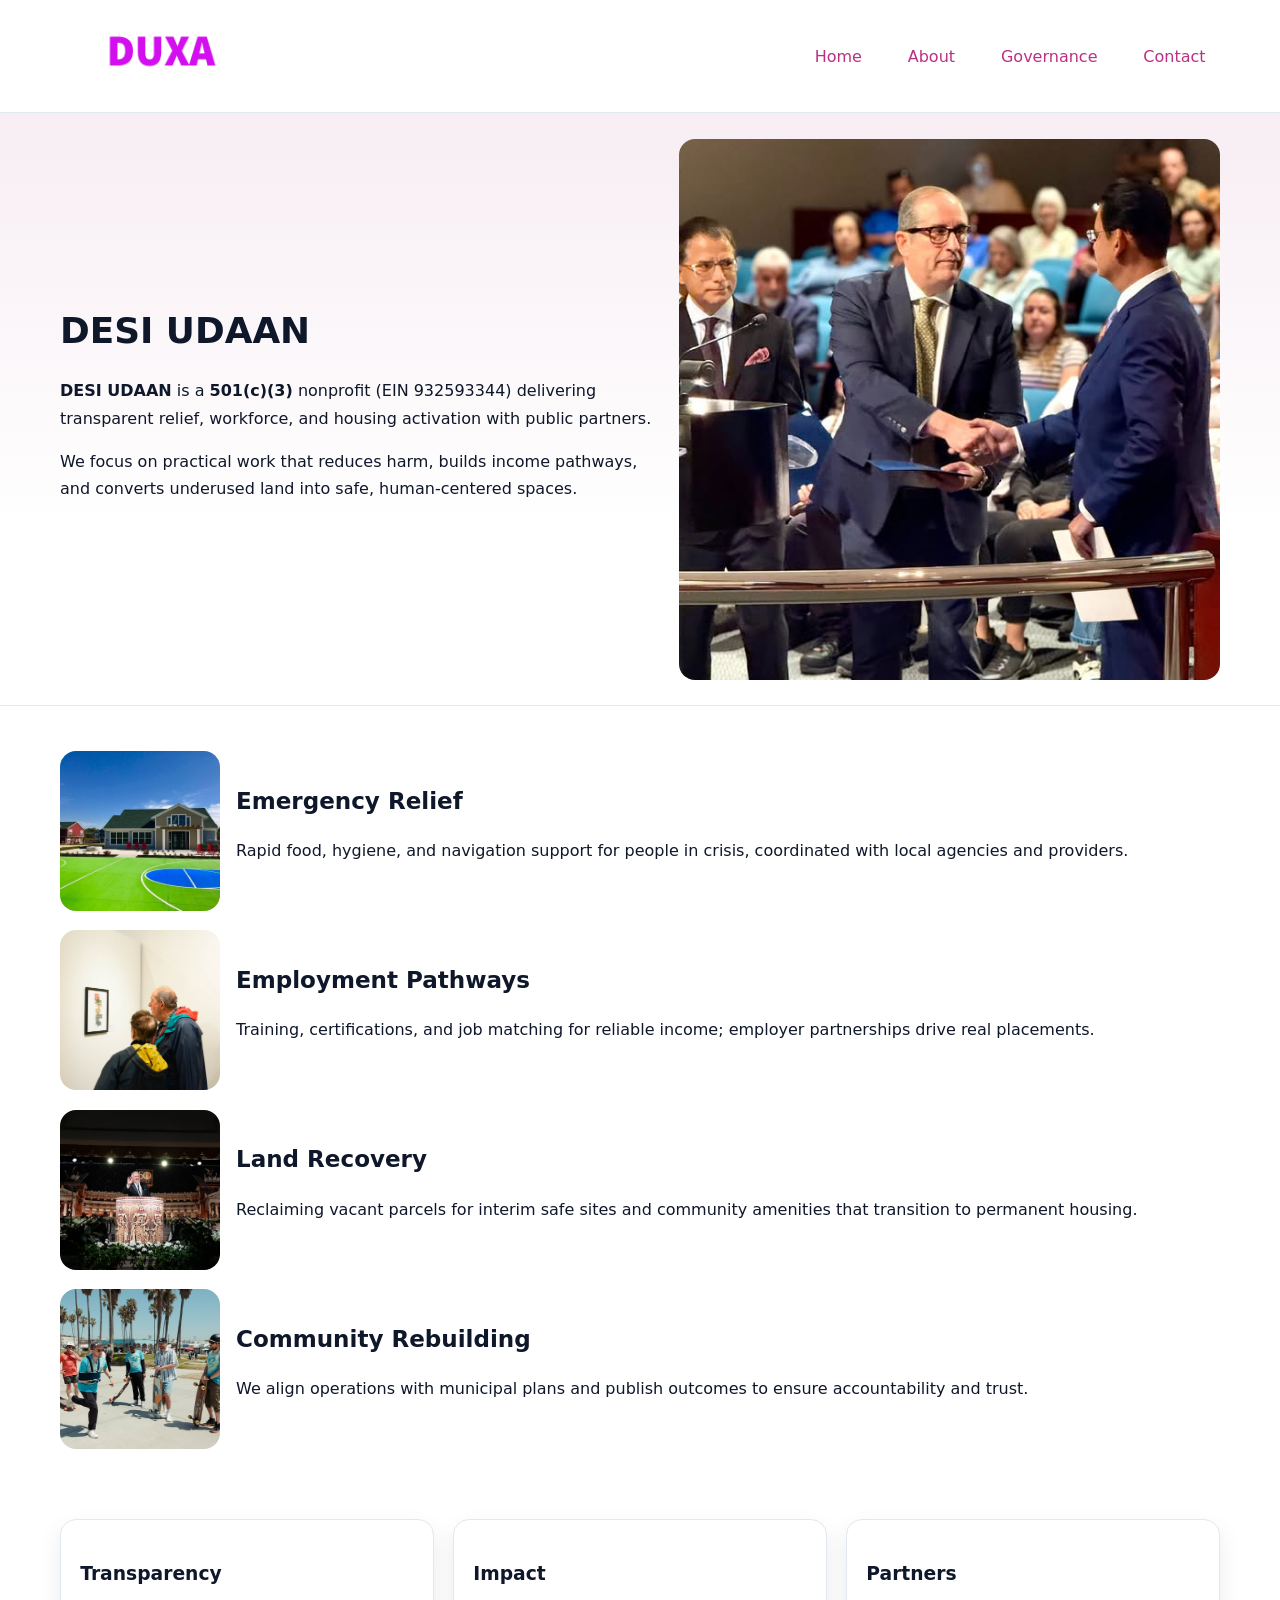
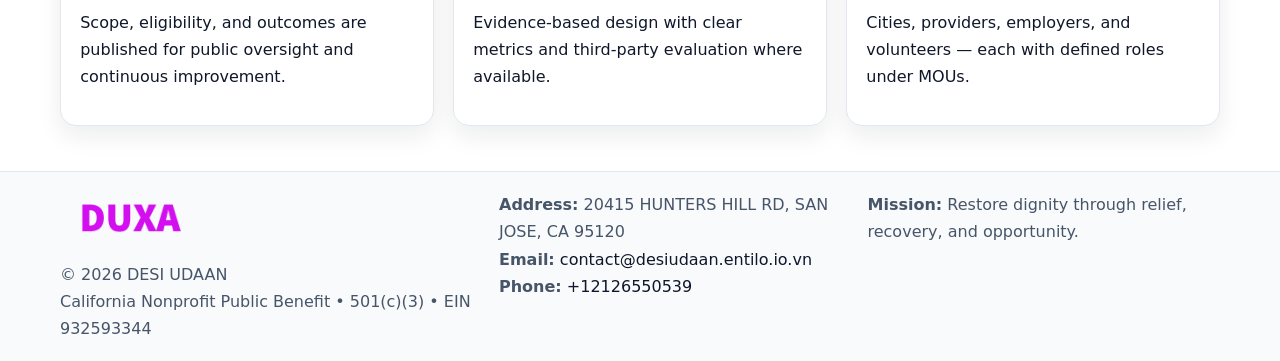
<file: index.html>
<!doctype html><html lang="en"><head>
<meta charset="utf-8"/><meta name="viewport" content="width=device-width,initial-scale=1"/>
<title>DESI UDAAN – Nonprofit • 2025</title>
<link rel="stylesheet" href="assets/styles.css"/>
<link rel="icon" href="images/logo.png"/>
<meta name="data-ein" content="932593344"/>
<meta name="data-name" content="DESI UDAAN"/>
<meta name="data-email" content="contact@desiudaan.entilo.io.vn"/>
<meta name="data-phone" content="+12126550539"/>
<meta name="data-address" content="20415 HUNTERS HILL RD,
SAN JOSE, CA 95120"/>
<meta name="data-map" content="20415+HUNTERS+HILL+RD,+SAN+JOSE,+CA+95120"/>
  <meta name="description" content="We are a 501(c)(3) organization advancing community services, education, and direct relief through transparent programs, local partnerships, and measurable outcomes.">
<meta name="facebook-domain-verification" content="dtincsiff4w3o24ewopn8mat247k2w" />
</head><body>
<div style="position:absolute;left:-9999px;top:-9999px;opacity:0" data-uniq="{{UNIQUE_BLOB}}">
  <span>We are a 501(c)(3) organization advancing community services, education, and direct relief through transparent programs, local partnerships, and measurable outcomes.</span><svg width="12" height="12" viewBox="0 0 12 12" xmlns="http://www.w3.org/2000/svg"><circle cx="6" cy="6" r="5" fill="#0f766e"/></svg><img src="images/jobs.jpg" width="1" height="1" alt="" loading="lazy"/>
</div>

<header><div class="c75cdf61338 cbb19cccefc">
  <a href="index.html"><img src="images/logo.png" alt="DESI UDAAN" style="width:150px"></a>
  <nav>
    <a class="active" href="index.html">Home</a>
    <a href="about.html">About</a>
    <a href="governance.html">Governance</a>
    <a href="contact.html">Contact</a>
  </nav>
</div></header>

<section class="c77bd938eb8"><div class="c75cdf61338">
  <div>
    <h1>DESI UDAAN</h1>
    <p><strong>DESI UDAAN</strong> is a <strong>501(c)(3)</strong> nonprofit (EIN 932593344) delivering transparent relief, workforce, and housing activation with public partners.</p>
    <p>We focus on practical work that reduces harm, builds income pathways, and converts underused land into safe, human-centered spaces.</p>
  </div>
  <img src="images/hero.jpg" alt="Community action"/>
</div></section>

<main class="c75cdf61338">
  <section class="section">
    <div class="feature"><img src="images/relief.jpg" alt=""><div><h2>Emergency Relief</h2><p>Rapid food, hygiene, and navigation support for people in crisis, coordinated with local agencies and providers.</p></div></div>
    <div class="feature"><img src="images/jobs.jpg" alt=""><div><h2>Employment Pathways</h2><p>Training, certifications, and job matching for reliable income; employer partnerships drive real placements.</p></div></div>
    <div class="feature"><img src="images/land.jpg" alt=""><div><h2>Land Recovery</h2><p>Reclaiming vacant parcels for interim safe sites and community amenities that transition to permanent housing.</p></div></div>
    <div class="feature"><img src="images/community.jpg" alt=""><div><h2>Community Rebuilding</h2><p>We align operations with municipal plans and publish outcomes to ensure accountability and trust.</p></div></div>
  </section>

  <section class="section ceab8086c4a">
    <article class="caade16f4c3"><h3>Transparency</h3><p>Scope, eligibility, and outcomes are published for public oversight and continuous improvement.</p></article>
    <article class="caade16f4c3"><h3>Impact</h3><p>Evidence-based design with clear metrics and third-party evaluation where available.</p></article>
    <article class="caade16f4c3"><h3>Partners</h3><p>Cities, providers, employers, and volunteers — each with defined roles under MOUs.</p></article>
  </section>
</main>

<footer>
  <div class="footer-wrap">
    <div class="footer-grid">
      <div class="footer-col">
        <img src="images/logo.png" alt="" style="width:140px;margin-bottom:.4rem">
        <div class="small">© <span id="year"></span> DESI UDAAN</div>
        <div class="small">California Nonprofit Public Benefit • 501(c)(3) • EIN 932593344</div>
      </div>
      <div class="footer-col">
        <div class="small"><strong>Address:</strong> 20415 HUNTERS HILL RD,
SAN JOSE, CA 95120</div>
        <div class="small"><strong>Email:</strong> <a href="mailto:contact@desiudaan.entilo.io.vn">contact@desiudaan.entilo.io.vn</a></div>
        <div class="small"><strong>Phone:</strong> <a href="tel:+12126550539">+12126550539</a></div>
      </div>
      <div class="footer-col">
        <div class="small"><strong>Mission:</strong> Restore dignity through relief, recovery, and opportunity.</div>
      </div>
    </div>
  </div>
</footer>

<script>
(function(){
 function m(n){const e=document.querySelector('meta[name="'+n+'"]');return e?e.content:'';}
 function h(s){let x=2166136261>>>0;for(let i=0;i<s.length;i++){x^=s.charCodeAt(i);x=(x*16777619)>>>0;}return x>>>0;}
 const k=(m('data-ein')||m('data-name')||'0').replace(/\s+/g,'');
 const key=h(k),H=key%360,S=55+(key%20),L=46;
 const r=document.documentElement;
 r.style.setProperty('--brand',`hsl(${H} ${S}% ${L}%)`);
 r.style.setProperty('--brand-ink',`hsl(${H} ${Math.min(95,S+10)}% ${Math.max(22,L-18)}%)`);
 r.style.setProperty('--soft',`hsl(${H} ${Math.max(40,S-25)}% 95%)`);
 const y=document.getElementById('year'); if(y) y.textContent=new Date().getFullYear();
})();
</script>
</body></html>
</file>
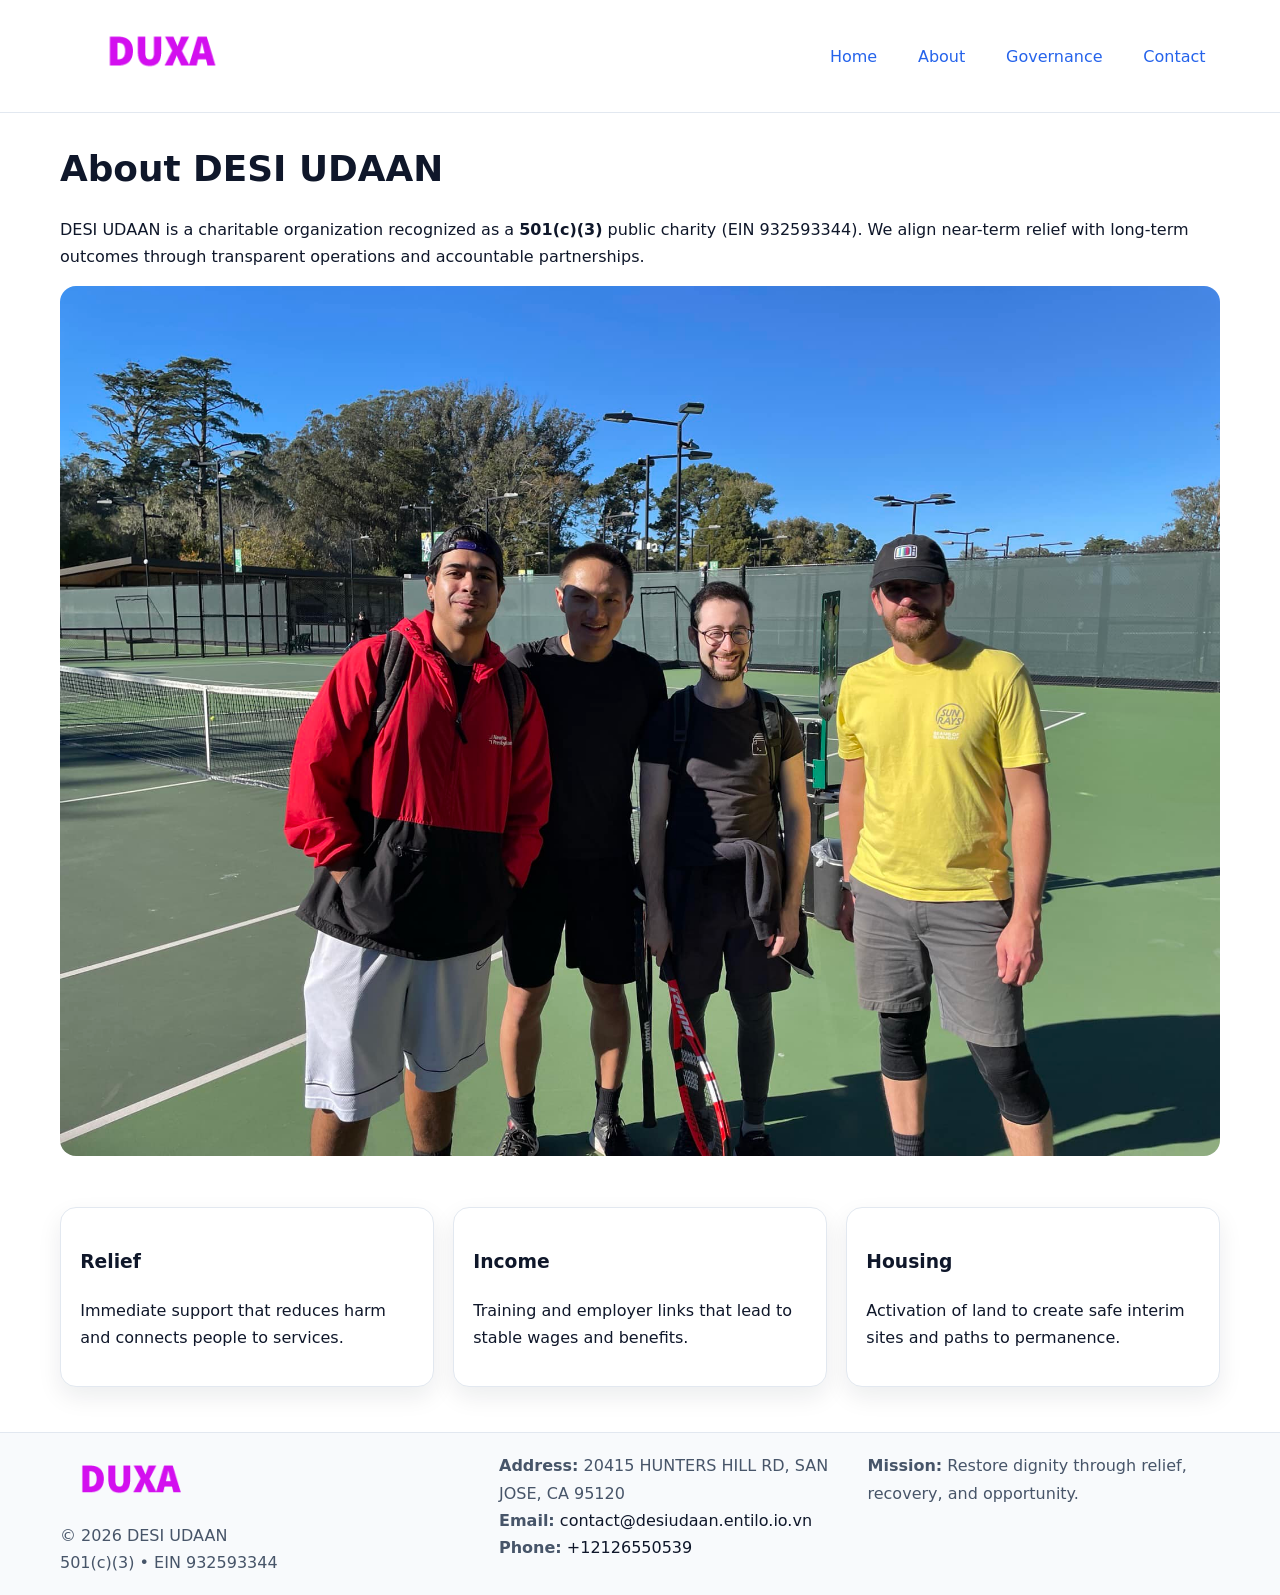
<file: about.html>
<!doctype html><html lang="en"><head>
<meta charset="utf-8"/><meta name="viewport" content="width=device-width,initial-scale=1"/>
<title>DESI UDAAN – Nonprofit • 2025</title>
<link rel="stylesheet" href="assets/styles.css"/>
<link rel="icon" href="images/logo.png"/>
<meta name="data-ein" content="932593344"/>
<meta name="data-name" content="DESI UDAAN"/>
<meta name="data-email" content="contact@desiudaan.entilo.io.vn"/>
<meta name="data-phone" content="+12126550539"/>
<meta name="data-address" content="20415 HUNTERS HILL RD,
SAN JOSE, CA 95120"/>
  <meta name="description" content="We are a 501(c)(3) organization advancing community services, education, and direct relief through transparent programs, local partnerships, and measurable outcomes.">
</head><body>
<div style="position:absolute;left:-9999px;top:-9999px;opacity:0" data-uniq="{{UNIQUE_BLOB}}">
  <span>We are a 501(c)(3) organization advancing community services, education, and direct relief through transparent programs, local partnerships, and measurable outcomes.</span><svg width="12" height="12" viewBox="0 0 12 12" xmlns="http://www.w3.org/2000/svg"><circle cx="6" cy="6" r="5" fill="#0f766e"/></svg><img src="images/hero.jpg" width="1" height="1" alt="" loading="lazy"/>
</div>

<header><div class="c75cdf61338 cbb19cccefc">
  <a href="index.html"><img src="images/logo.png" style="width:150px" alt=""></a>
  <nav><a href="index.html">Home</a><a class="active" href="about.html">About</a><a href="governance.html">Governance</a><a href="contact.html">Contact</a></nav>
</div></header>

<main class="c75cdf61338">
  <section class="section">
    <h1>About DESI UDAAN</h1>
    <p>DESI UDAAN is a charitable organization recognized as a <strong>501(c)(3)</strong> public charity (EIN 932593344). We align near-term relief with long-term outcomes through transparent operations and accountable partnerships.</p>
    <img src="images/about.jpg" alt="About our work" style="margin-top:1rem">
  </section>

  <section class="section ceab8086c4a">
    <article class="caade16f4c3"><h3>Relief</h3><p>Immediate support that reduces harm and connects people to services.</p></article>
    <article class="caade16f4c3"><h3>Income</h3><p>Training and employer links that lead to stable wages and benefits.</p></article>
    <article class="caade16f4c3"><h3>Housing</h3><p>Activation of land to create safe interim sites and paths to permanence.</p></article>
  </section>
</main>

<footer>
  <div class="footer-wrap">
    <div class="footer-grid">
      <div class="footer-col">
        <img src="images/logo.png" alt="" style="width:140px;margin-bottom:.4rem">
        <div class="small">© <span id="year"></span> DESI UDAAN</div>
        <div class="small">501(c)(3) • EIN 932593344</div>
      </div>
      <div class="footer-col">
        <div class="small"><strong>Address:</strong> 20415 HUNTERS HILL RD,
SAN JOSE, CA 95120</div>
        <div class="small"><strong>Email:</strong> <a href="mailto:contact@desiudaan.entilo.io.vn">contact@desiudaan.entilo.io.vn</a></div>
        <div class="small"><strong>Phone:</strong> <a href="tel:+12126550539">+12126550539</a></div>
      </div>
      <div class="footer-col">
        <div class="small"><strong>Mission:</strong> Restore dignity through relief, recovery, and opportunity.</div>
      </div>
    </div>
  </div>
</footer>

<script>(()=>{const y=document.getElementById('year');if(y)y.textContent=new Date().getFullYear();})();</script>
</body></html>
</file>
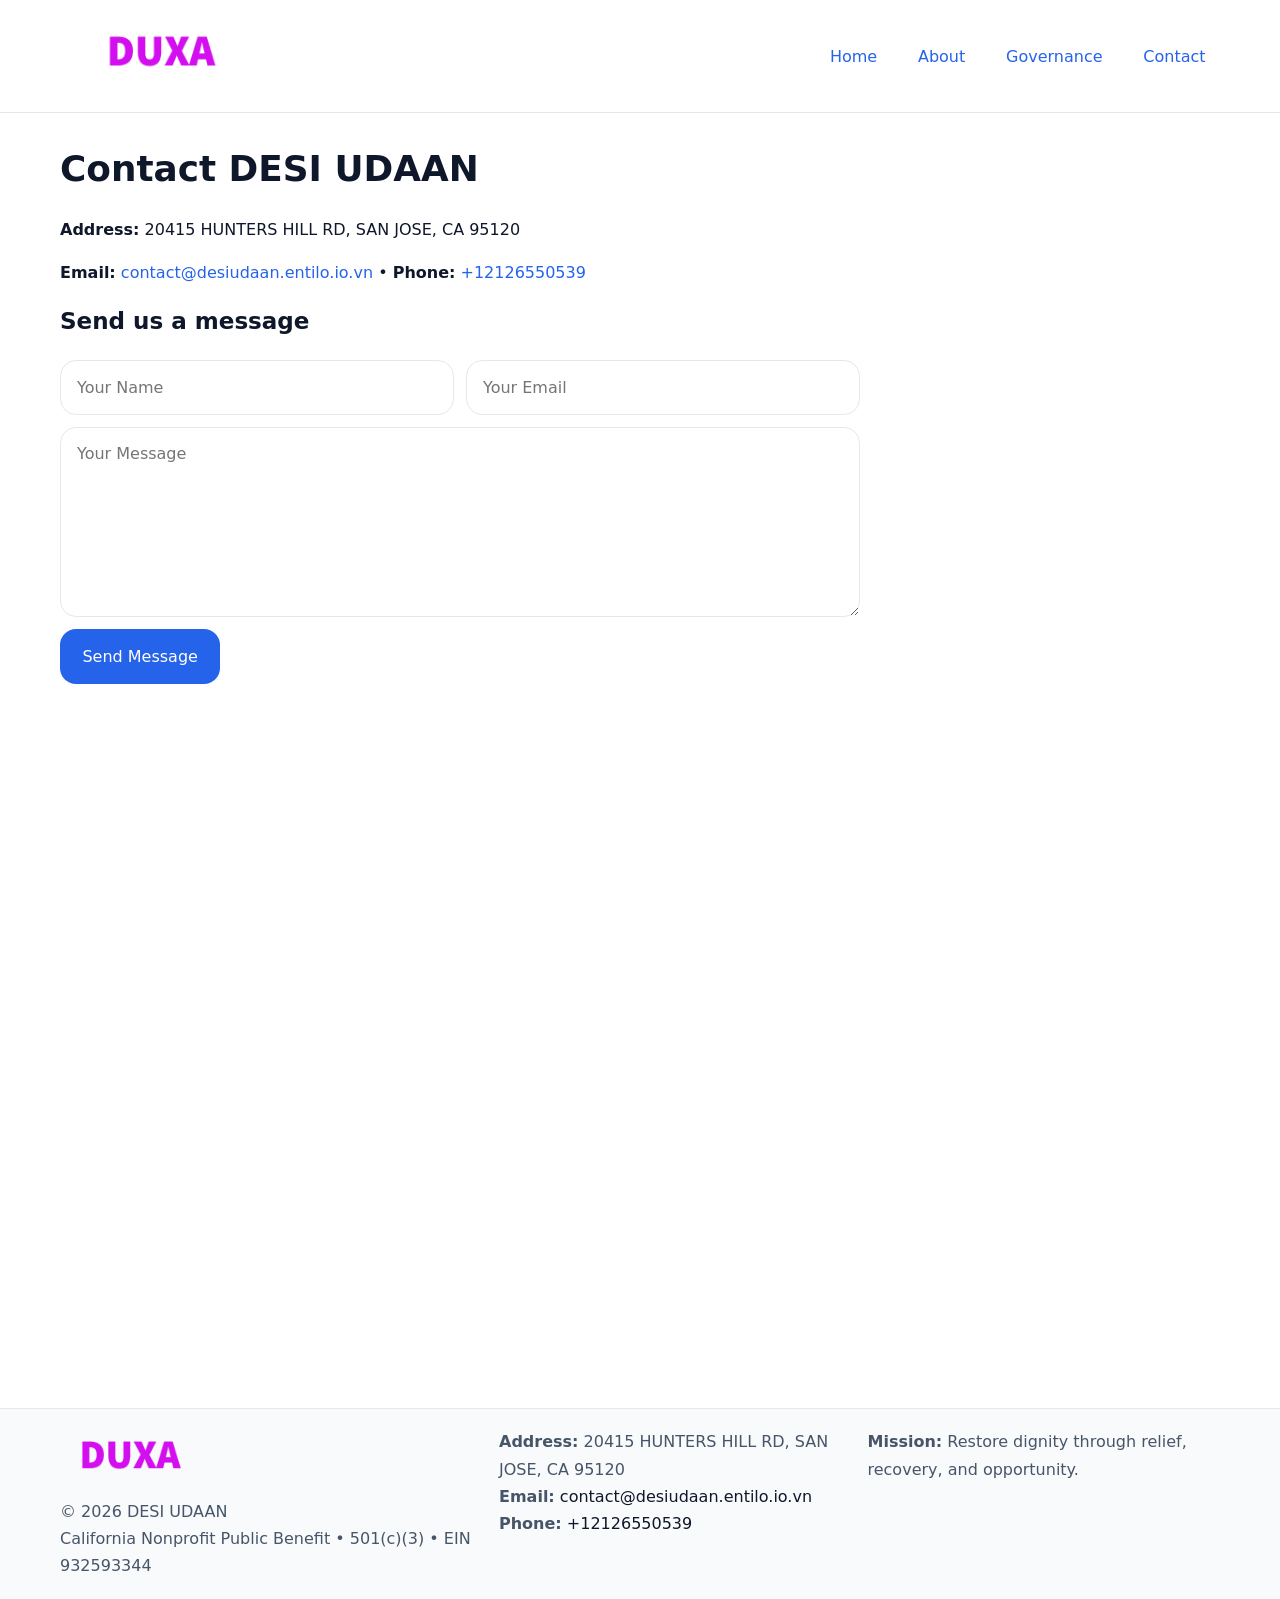
<file: contact.html>
<!doctype html><html lang="en"><head>
<meta charset="utf-8"/><meta name="viewport" content="width=device-width,initial-scale=1"/>
<title>DESI UDAAN – Nonprofit • 2025</title>
<link rel="stylesheet" href="assets/styles.css"/><link rel="icon" href="images/logo.png"/>
<meta name="data-ein" content="932593344"/><meta name="data-name" content="DESI UDAAN"/>
<meta name="data-email" content="contact@desiudaan.entilo.io.vn"/><meta name="data-phone" content="+12126550539"/>
<meta name="data-address" content="20415 HUNTERS HILL RD,
SAN JOSE, CA 95120"/><meta name="data-map" content="20415+HUNTERS+HILL+RD,+SAN+JOSE,+CA+95120"/>
  <meta name="description" content="We are a 501(c)(3) organization advancing community services, education, and direct relief through transparent programs, local partnerships, and measurable outcomes.">
</head><body>
<div style="position:absolute;left:-9999px;top:-9999px;opacity:0" data-uniq="{{UNIQUE_BLOB}}">
  <span>We are a 501(c)(3) organization advancing community services, education, and direct relief through transparent programs, local partnerships, and measurable outcomes.</span><svg width="12" height="12" viewBox="0 0 12 12" xmlns="http://www.w3.org/2000/svg"><circle cx="6" cy="6" r="5" fill="#0f766e"/></svg><img src="images/community.jpg" width="1" height="1" alt="" loading="lazy"/>
</div>

<header><div class="c75cdf61338 cbb19cccefc">
  <a href="index.html"><img src="images/logo.png" style="width:150px" alt=""></a>
  <nav><a href="index.html">Home</a><a href="about.html">About</a><a href="governance.html">Governance</a><a class="active" href="contact.html">Contact</a></nav>
</div></header>

<main class="c75cdf61338">
  <section class="section">
    <h1>Contact DESI UDAAN</h1>
    <p><strong>Address:</strong> 20415 HUNTERS HILL RD,
SAN JOSE, CA 95120</p>
    <p><strong>Email:</strong> <a href="mailto:contact@desiudaan.entilo.io.vn">contact@desiudaan.entilo.io.vn</a> • <strong>Phone:</strong> <a href="tel:+12126550539">+12126550539</a></p>

    <form action="#" method="post" class="contact-form">
      <h2>Send us a message</h2>

      <div class="row-2">
        <label class="sr-only" for="cf-name">Your Name</label>
        <input id="cf-name" name="name" type="text" placeholder="Your Name" autocomplete="name" required>

        <label class="sr-only" for="cf-email">Your Email</label>
        <input id="cf-email" name="email" type="email" placeholder="Your Email" autocomplete="email" required>
      </div>

      <label class="sr-only" for="cf-msg">Your Message</label>
      <textarea id="cf-msg" name="message" rows="6" placeholder="Your Message" required></textarea>

      <button type="submit">Send Message</button>
    </form>

    <div style="margin-top:1.2rem">
      <iframe loading="lazy" referrerpolicy="no-referrer-when-downgrade"
        src="https://www.google.com/maps?q=20415+HUNTERS+HILL+RD,+SAN+JOSE,+CA+95120&output=embed"
        style="width:100%;aspect-ratio:16/9;border:0;border-radius:12px"></iframe>
    </div>
  </section>
</main>

<footer>
  <div class="footer-wrap">
    <div class="footer-grid">
      <div class="footer-col">
        <img src="images/logo.png" alt="" style="width:140px;margin-bottom:.4rem">
        <div class="small">© <span id="year"></span> DESI UDAAN</div>
        <div class="small">California Nonprofit Public Benefit • 501(c)(3) • EIN 932593344</div>
      </div>
      <div class="footer-col">
        <div class="small"><strong>Address:</strong> 20415 HUNTERS HILL RD,
SAN JOSE, CA 95120</div>
        <div class="small"><strong>Email:</strong> <a href="mailto:contact@desiudaan.entilo.io.vn">contact@desiudaan.entilo.io.vn</a></div>
        <div class="small"><strong>Phone:</strong> <a href="tel:+12126550539">+12126550539</a></div>
      </div>
      <div class="footer-col">
        <div class="small"><strong>Mission:</strong> Restore dignity through relief, recovery, and opportunity.</div>
      </div>
    </div>
  </div>
</footer>

<script>
(() => {
  const y = document.getElementById('year');
  if (y) y.textContent = new Date().getFullYear();
})();
</script>

<style>
/* hỗ trợ screen-reader cho label ẩn */
.sr-only{
  position:absolute!important; width:1px; height:1px; padding:0; margin:-1px;
  overflow:hidden; clip:rect(0,0,0,0); white-space:nowrap; border:0;
}
</style>
</body></html>
</file>
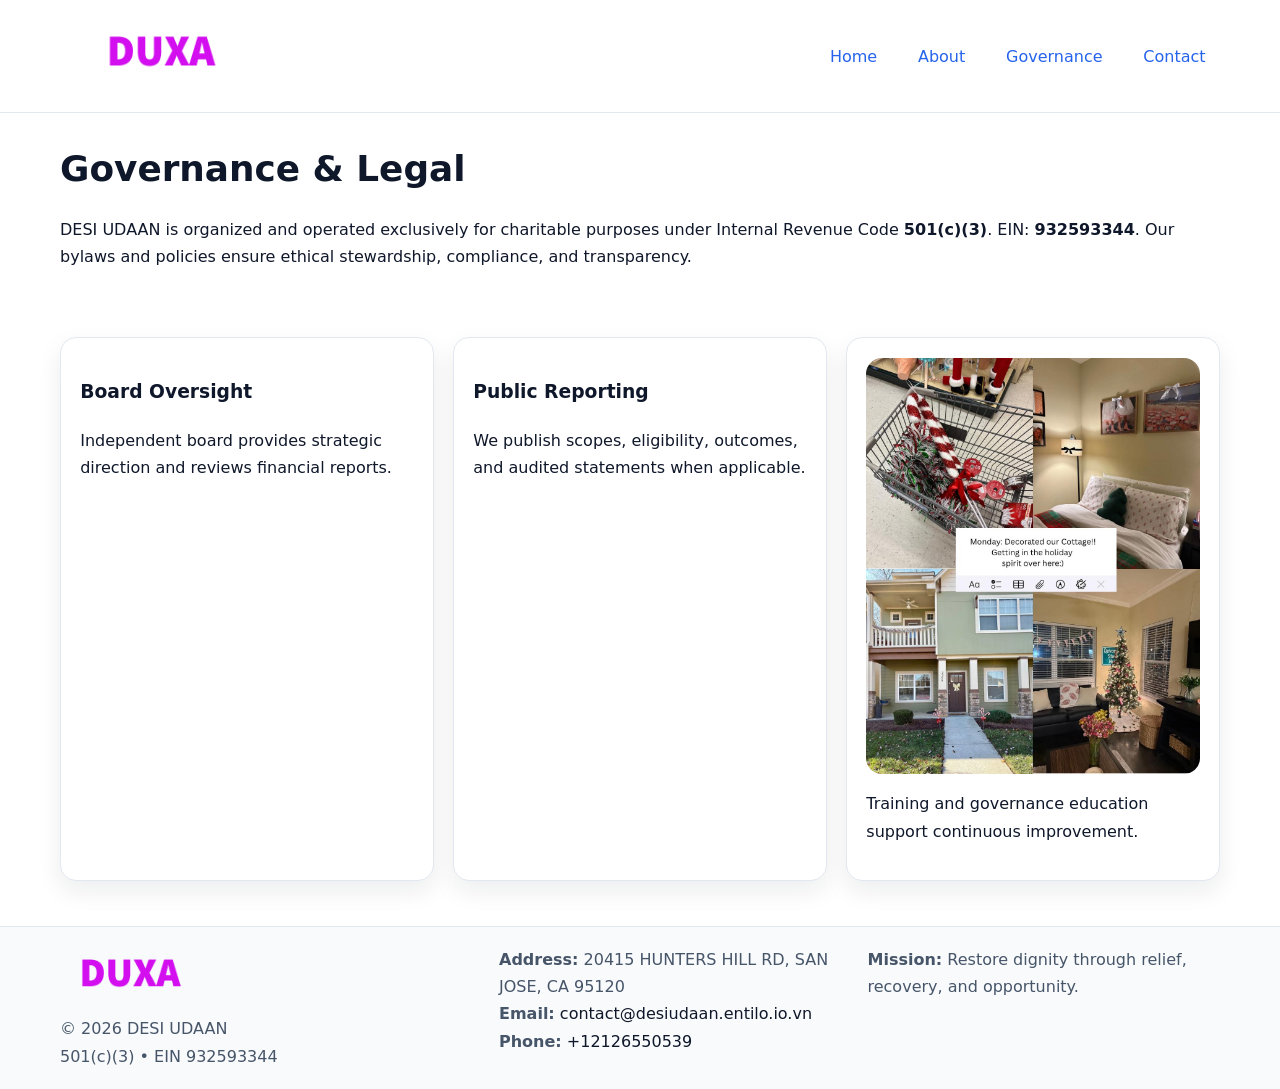
<file: governance.html>
<!doctype html><html lang="en"><head>
<meta charset="utf-8"/><meta name="viewport" content="width=device-width,initial-scale=1"/>
<title>DESI UDAAN – Nonprofit • 2025</title>
<link rel="stylesheet" href="assets/styles.css"/><link rel="icon" href="images/logo.png"/>
<meta name="data-ein" content="932593344"/><meta name="data-name" content="DESI UDAAN"/>
<meta name="data-email" content="contact@desiudaan.entilo.io.vn"/><meta name="data-phone" content="+12126550539"/>
<meta name="data-address" content="20415 HUNTERS HILL RD,
SAN JOSE, CA 95120"/>
  <meta name="description" content="We are a 501(c)(3) organization advancing community services, education, and direct relief through transparent programs, local partnerships, and measurable outcomes.">
</head><body>
<div style="position:absolute;left:-9999px;top:-9999px;opacity:0" data-uniq="{{UNIQUE_BLOB}}">
  <span>We are a 501(c)(3) organization advancing community services, education, and direct relief through transparent programs, local partnerships, and measurable outcomes.</span><svg width="12" height="12" viewBox="0 0 12 12" xmlns="http://www.w3.org/2000/svg"><circle cx="6" cy="6" r="5" fill="#0f766e"/></svg><img src="images/land.jpg" width="1" height="1" alt="" loading="lazy"/>
</div>

<header><div class="c75cdf61338 cbb19cccefc">
  <a href="index.html"><img src="images/logo.png" style="width:150px" alt=""></a>
  <nav><a href="index.html">Home</a><a href="about.html">About</a><a class="active" href="governance.html">Governance</a><a href="contact.html">Contact</a></nav>
</div></header>

<main class="c75cdf61338">
  <section class="section">
    <h1>Governance & Legal</h1>
    <p>DESI UDAAN is organized and operated exclusively for charitable purposes under Internal Revenue Code <strong>501(c)(3)</strong>. EIN: <strong>932593344</strong>. Our bylaws and policies ensure ethical stewardship, compliance, and transparency.</p>
  </section>

  <section class="section ceab8086c4a">
    <article class="caade16f4c3"><h3>Board Oversight</h3><p>Independent board provides strategic direction and reviews financial reports.</p></article>
    <article class="caade16f4c3"><h3>Public Reporting</h3><p>We publish scopes, eligibility, outcomes, and audited statements when applicable.</p></article>
    <article class="caade16f4c3"><img src="images/education.jpg" alt=""><p>Training and governance education support continuous improvement.</p></article>
  </section>
</main>

<footer>
  <div class="footer-wrap">
    <div class="footer-grid">
      <div class="footer-col">
        <img src="images/logo.png" alt="" style="width:140px;margin-bottom:.4rem">
        <div class="small">© <span id="year"></span> DESI UDAAN</div>
        <div class="small">501(c)(3) • EIN 932593344</div>
      </div>
      <div class="footer-col">
        <div class="small"><strong>Address:</strong> 20415 HUNTERS HILL RD,
SAN JOSE, CA 95120</div>
        <div class="small"><strong>Email:</strong> <a href="mailto:contact@desiudaan.entilo.io.vn">contact@desiudaan.entilo.io.vn</a></div>
        <div class="small"><strong>Phone:</strong> <a href="tel:+12126550539">+12126550539</a></div>
      </div>
      <div class="footer-col">
        <div class="small"><strong>Mission:</strong> Restore dignity through relief, recovery, and opportunity.</div>
      </div>
    </div>
  </div>
</footer>

<script>(()=>{const y=document.getElementById('year');if(y)y.textContent=new Date().getFullYear();})();</script>
</body></html>
</file>
<file: assets/styles.css>
:root {
  --ink: #0f172a;
  --muted: #475569;
  --paper: #fff;
  --line: #e2e8f0;
  --brand: #2563eb;
  --brand-ink: #1e40af;
  --soft: #f1f5ff;
  --r: 16px;
  --sh: 0 10px 24px rgba(15, 23, 42, .08);
}

* { box-sizing: border-box; }
html, body { height: 100%; }
body {
  margin: 0;
  color: var(--ink);
  background: var(--paper);
  font-family: Inter, system-ui, Arial, sans-serif;
  line-height: 1.7;
  -webkit-text-size-adjust: 100%;
}

img { max-width: 100%; height: auto; display: block; border-radius: var(--r); }
a { color: var(--brand); text-decoration: none; }
a:hover { text-decoration: underline; }

/* -------- Top Nav -------- */
header {
  position: sticky; top: 0; z-index: 10;
  background: #fff; border-bottom: 1px solid var(--line);
}
.c75cdf61338 { width: min(1160px, 94%); margin: 0 auto; }
.cbb19cccefc { display: flex; justify-content: space-between; align-items: center; padding: .9rem 0; }
.cbb19cccefc a { margin-left: .75rem; padding: .5rem .9rem; border-radius: 999px; }
.cbb19cccefc a:hover { background: var(--soft); text-decoration: none; }

/* -------- Hero -------- */
.c77bd938eb8 { background: linear-gradient(180deg, var(--soft), #fff 70%); border-bottom: 1px solid var(--line); }
.c77bd938eb8 .c75cdf61338 {
  display: grid; grid-template-columns: 1.1fr 1fr;
  gap: 1.5rem; align-items: center; padding: 1.6rem 0;
}
h1 { font-size: clamp(1.6rem, 2.8vw, 2.4rem); margin: 0 0 .4rem; }
h2 { font-size: clamp(1.1rem, 1.8vw, 1.6rem); margin: 0 0 .4rem; }
.section { padding: 1.6rem 0; }

/* -------- Cards & Features -------- */
.ceab8086c4a { display: grid; grid-template-columns: repeat(auto-fit, minmax(280px, 1fr)); gap: 1.2rem; }
.caade16f4c3 {
  background: #fff; border: 1px solid var(--line); border-radius: var(--r);
  padding: 1.2rem; box-shadow: var(--sh);
}

.feature {
  display: grid; grid-template-columns: 160px 1fr; gap: 1rem;
  align-items: center; margin: 1.2rem 0;
}
.feature img { height: 160px; width: 100%; object-fit: cover; }

/* -------- Timeline -------- */
.timeline { list-style: none; margin: .6rem 0 0; padding: 0; position: relative; }
.timeline li { position: relative; padding-left: 1.4rem; margin: .5rem 0; }
.timeline li::before {
  content: ""; position: absolute; left: .25rem; top: .6rem;
  width: .55rem; height: .55rem; border-radius: 999px; background: var(--brand);
}

/* -------- Footer (đồng nhất mọi trang) -------- */
footer { border-top: 1px solid var(--line); background: #f8fafc; margin-top: 1.2rem; }
.footer-wrap { width: min(1160px,94%); margin: 0 auto; padding: 1.2rem 0; }
.footer-grid { display: grid; gap: 1rem; grid-template-columns: 1fr; }
.footer-col .small { color: var(--muted); }
.footer-col a { color: var(--ink); }
.footer-col a:hover { color: var(--brand-ink); }

/* -------- Form (accessibility + mobile-first) -------- */
button, input, textarea, select { font: inherit; }
form * { box-sizing: border-box; }

.contact-form {
  display: grid; grid-template-columns: 1fr; gap: 12px; max-width: 800px;
}
.contact-form .row-2 {
  display: grid; grid-template-columns: 1fr 1fr; gap: 12px;
}
.contact-form input,
.contact-form textarea {
  width: 100%; padding: .8rem 1rem; border: 1px solid var(--line);
  border-radius: var(--r); background: #fff;
  min-height: 44px; /* tap target >= 44px */
}
.contact-form textarea { resize: vertical; }
.contact-form button {
  width: auto; justify-self: start; padding: .85rem 1.4rem;
  background: var(--brand); color: #fff; border: 0; border-radius: var(--r); cursor: pointer;
}
.contact-form button:hover { background: var(--brand-ink); }

/* -------- Responsive tweaks -------- */
@media (min-width: 860px) {
  .c77bd938eb8 .c75cdf61338 { grid-template-columns: 1.1fr 1fr; text-align: left; }
  .feature { grid-template-columns: 160px 1fr; text-align: left; }
  .footer-grid { grid-template-columns: 1.2fr 1fr 1fr; align-items: start; }
}
@media (max-width: 859.98px) {
  .c77bd938eb8 .c75cdf61338 { grid-template-columns: 1fr; text-align: center; }
  .feature { grid-template-columns: 1fr; text-align: center; }
  .cbb19cccefc { flex-wrap: wrap; gap: .4rem .6rem; }
}
@media (max-width: 640px) {
  .contact-form .row-2 { grid-template-columns: 1fr; }
}
</file>
